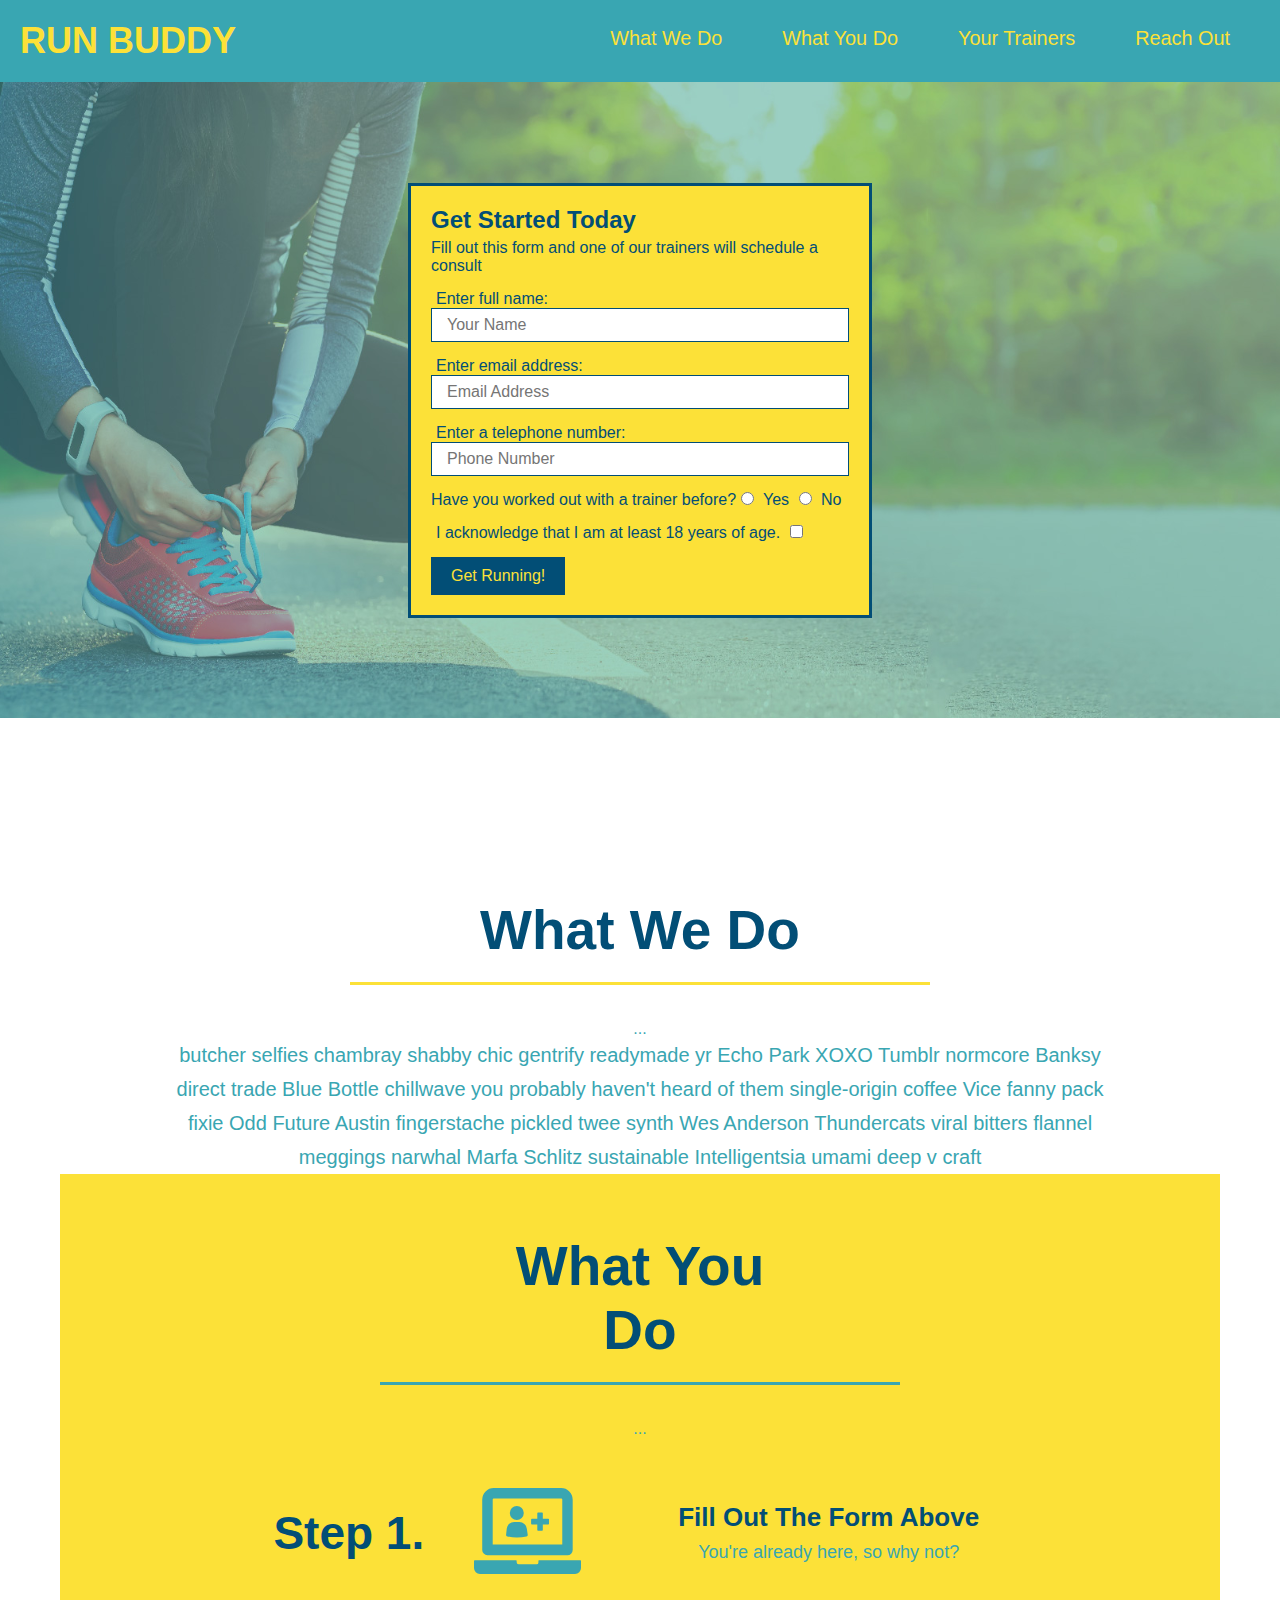
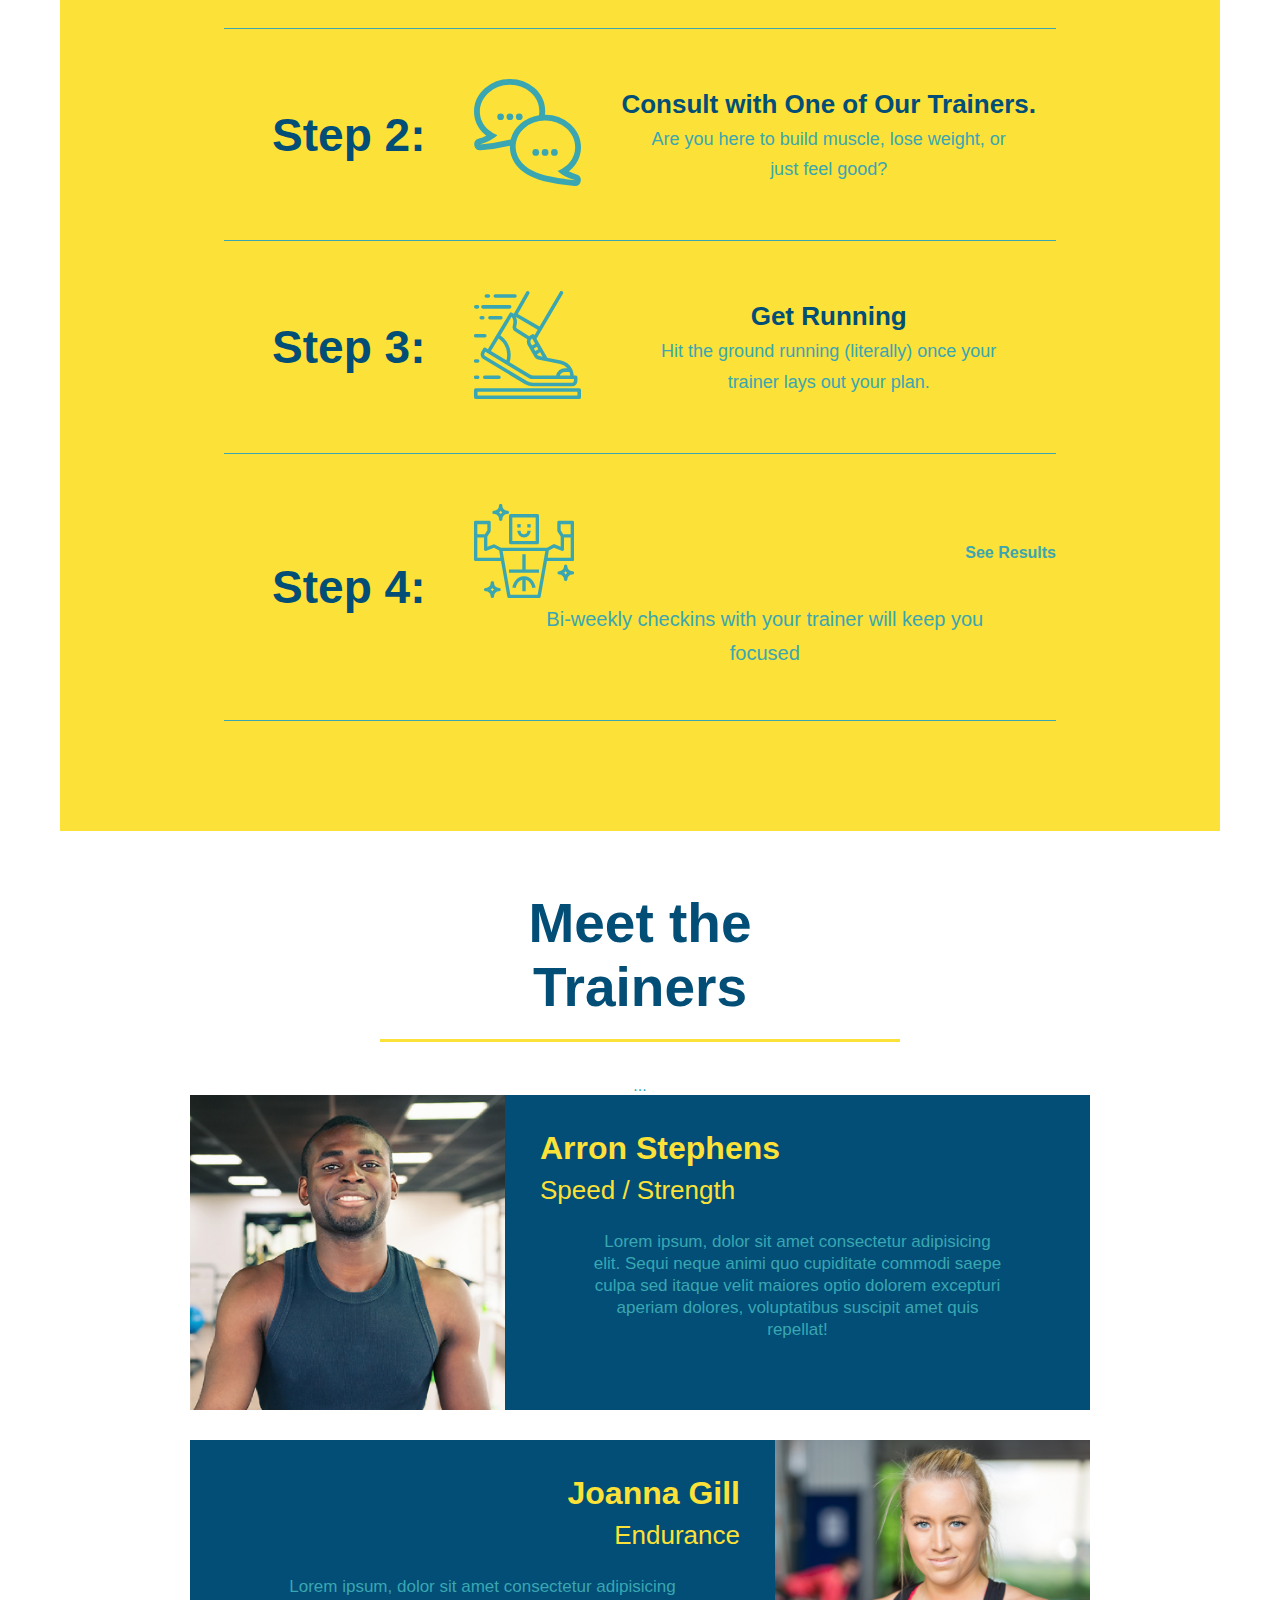
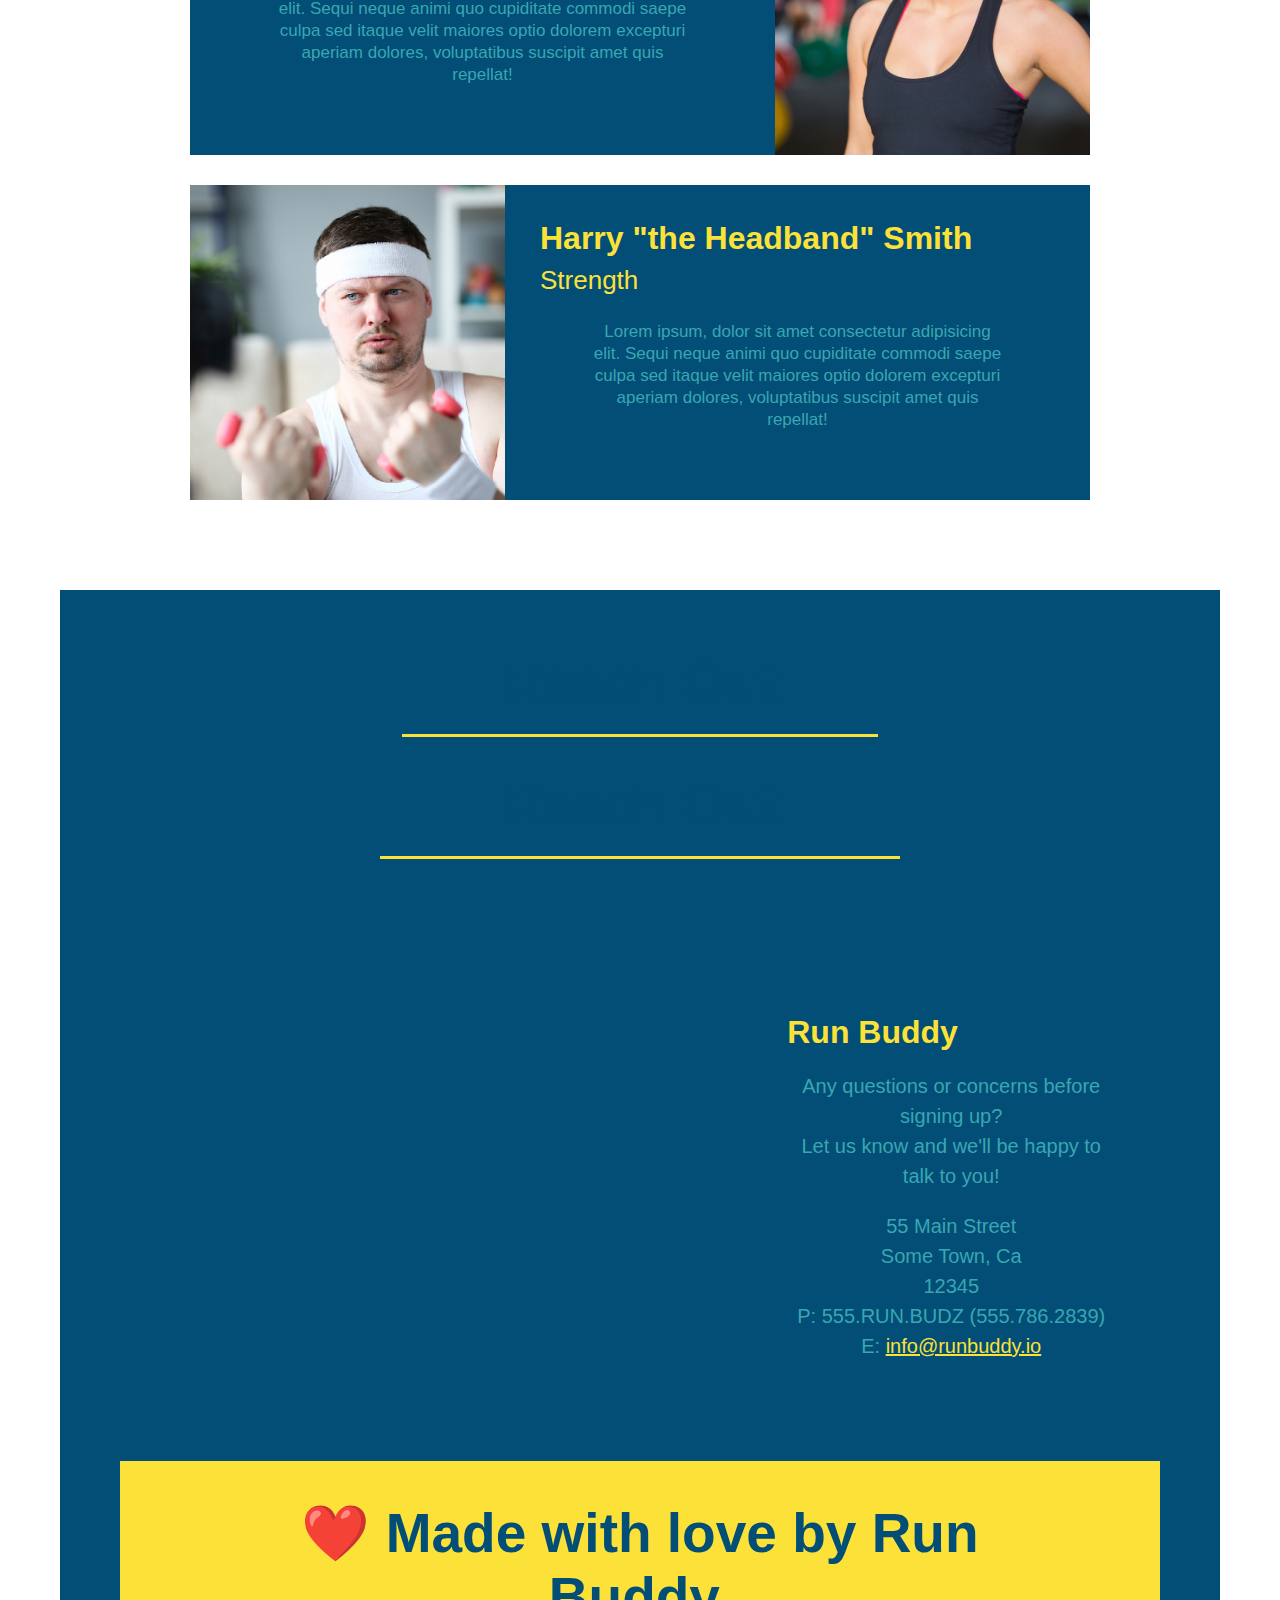
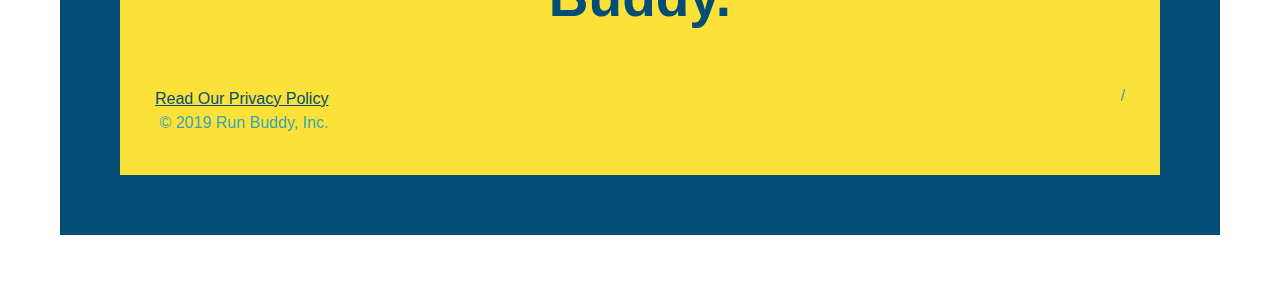
<file: index.html>
<!DOCTYPE html>
<html lang="en">
    <head>
        <meta charset="UTF-8" />
        <title> Run Buddy</title>
        <link rel="stylesheet" href="./assets/css/style.css"/>

        
    </head>
    <body>
        <!-- navigation -->
        <header>
            <h1>RUN BUDDY
            </h1>
            <nav>
                <!-- Unordered list element-->
            <ul>
                <!-- List item element -->
                <li>
                    <!-- Anchor element-->
                    <a href= "#what-we-do"> What We Do</a>    
                </li>
                <li>
                    <a href="#what-you-do"> What You Do</a>
                </li>
                <li>
                    <a href="#your-trainers">Your Trainers</a>
                </li>
                <li>
                    <a href="#reach-out">Reach Out</a>
                </li>
            </ul>
            
            </nav>
        </header>

        
            <section class="hero">
                <div class="hero-form">

                <h3>Get Started Today</h3>
                <p>Fill out this form and one of our trainers will schedule a consult</p>
               <!-- add form element-->
                <form>
                 <label for="name">Enter full name:</label>
                 <input type="text" placeholder="Your Name" name="name" id="name" class="form-input"> 
                 
                 <label for="email">Enter email address:</label>
                 <input type="email" placeholder="Email Address" name="email" id="email" class="form-input">
                 
                 <label for="phone">Enter a telephone number:</label>
                 <input type="tel" placeholder="Phone Number" name="phone" id="phone" class="form-input">
                <p>
                 Have you worked out with a trainer before?
                 <input type="radio" name="trainer-confirm" id="trainer-yes" />
                 <label for="trainer-yes">Yes</label>
                 <input type="radio" name="trainer-confirm" id="trainer-no" />
                 <label for="trainer-no">No</label>
                </p>
                <p>
                 <label for="checkbox" >
                 I acknowledge that I am at least 18 years of age.
                 </label>
                 <input type="checkbox" name="age-confirm" id="checkbox" />
                </p>
                <button type="submit">
                    Get Running!
                </button>
                </form>
            </div>
        </section>
        <!-- end hero-->
        
        <!-- hero/jumbotron -->
        <section>
        </section>

        <!-- "what we do" section-->
        <section id="what-we-do" class="intro">
          <!-- Wrap every h2 with a class of "section-title" in this div! -->
          <div class="flex-row"> 
            <h2 class="section-title primary-border">
              What We Do
            </h2>
          </div> 
            ...
        
            
            <div class="flex-row">
              <p>
                butcher selfies chambray shabby chic gentrify readymade yr Echo Park XOXO Tumblr normcore Banksy direct trade Blue Bottle chillwave you probably haven't heard of them single-origin coffee Vice fanny pack fixie Odd Future Austin fingerstache pickled twee synth Wes Anderson Thundercats viral bitters flannel meggings narwhal Marfa Schlitz sustainable Intelligentsia umami deep v craft
              </p>
            </div>

        <!-- "what you do" section -->
        <section id="what-you-do" class="steps">
           <!-- Wrap every h2 with a class of "section-title" in this div! -->
           <div class="flex-row"> 
            <h2 class="section-title secondary-border">
              What You Do
            </h2> 
          </div>  
            ...
        

            <div class="step">
              <h3>Step 1.</h3>
              <div class="step-info">
                <div class="step-img">
                  <img src="./assets/images/step-1.svg" alt="" />
                </div>
                <div class="step-text">
                  <h4>Fill Out The Form Above</h4>
                  <p>You're already here, so why not?</p>
                </div>
              </div>
            </div>
            
              <div class="step">
               <h3>Step 2:</h3>
               <div class="step-info">
                <div class="step-img">
                  <img src="./assets/images/step-2.svg" alt="" />  
               </div> 
               <div class="step-text">
                 <h4>Consult with One of Our Trainers.</h4>
                <p>Are you here to build muscle, lose weight, or just feel good?</p>
              </div>
            </div>
         </div>
            
              <div class="step">
                <h3>Step 3:</h3>
                <div class="step-info">
                  <div class="step-img">
                <img src="./assets/images/step-3.svg" alt="" />
              </div>
              <div class="step-text">
                <h4>Get Running</h4>
                <p>Hit the ground running (literally) once your trainer lays out your plan.</p>
              </div>
            </div>
          </div>
             
          <div class="step">
            <h3>Step 4:</h3>
            <div class="step-info">
              <div class="step-img">
                <img src="./assets/images/step-4.svg" alt="" />
              </div>
              <div class="step-text">                
              </div>
              <h4>See Results</h4> 
                <p>Bi-weekly checkins with your trainer will keep you focused</p>
              </div>
            </div>
          </div>
        
        </section>

        <!-- "meet the trainers" section-->
        <section id="your-trainers" class="trainers">
            <!-- Wrap every h2 with a class of "section-title" in this div! -->
            <div class="flex-row">
              <h2 class="section-title primary-border">
                Meet the Trainers
              </h2>
            </div>
             ...
            <article class="trainer">
                <img src="./assets/images/trainer-1.jpg" alt="Arron Stephens in his workout clothes, ready to pump iron" />
                <div class="trainer-bio text-left">
                  <h3>Arron Stephens</h3>
                  <h4>Speed / Strength</h4>
                  <p>
                    Lorem ipsum, dolor sit amet consectetur adipisicing elit. Sequi neque animi quo cupiditate commodi saepe culpa sed
                    itaque velit maiores optio dolorem excepturi aperiam dolores, voluptatibus suscipit amet quis repellat!
                  </p>
                </div>
              </article>
              <!-- second trainer bio -->
<article class="trainer">
    <div class="trainer-bio text-right">
      <h3>Joanna Gill</h3>
      <h4>Endurance</h4>
      <p>
        Lorem ipsum, dolor sit amet consectetur adipisicing elit. Sequi neque animi quo cupiditate commodi saepe culpa sed
        itaque velit maiores optio dolorem excepturi aperiam dolores, voluptatibus suscipit amet quis repellat!
      </p>
    </div>
    <img src="./assets/images/trainer-2.jpg" alt="Joanna Gill cooling off after a workout" />
  </article>
  
  <!-- third trainer bio -->
  <article class="trainer">
    <img src="./assets/images/trainer-3.jpg" alt="Harry Smith wearing a headband and lifting comically small pink weights" />
    <div class="trainer-bio text-left">
      <h3>Harry "the Headband" Smith</h3>
      <h4>Strength</h4>
      <p>
        Lorem ipsum, dolor sit amet consectetur adipisicing elit. Sequi neque animi quo cupiditate commodi saepe culpa sed
        itaque velit maiores optio dolorem excepturi aperiam dolores, voluptatibus suscipit amet quis repellat!
      </p>
    </div>
  </article>
        </section>

        <!-- "reach out" section-->
        <section id="reach-out" class="contact">
          <div>
            <h2>Reach Out</h2>
          </div>
          
           
                <!-- Wrap every h2 with a class of "section-title" in this div! -->
                <div class="flex-row">
                  <h2 class="section-title secondary-boarder">
                    Reach Out
                  </h2>
                </div>  
            </div>
            <iframe src="https://www.google.com/maps/embed?pb=!1m18!1m12!1m3!1d6515.060290465719!2d-86.6621781080701!3d36.10427488550718!2m3!1f0!2f0!3f0!3m2!1i1024!2i768!4f13.1!3m3!1m2!1s0x886468c7a2e79eb1%3A0xce946b0d870dae60!2sDHL%20Express%20ServicePoint!5e1!3m2!1sen!2sus!4v1591513875295!5m2!1sen!2sus"
            frameborder="0"
            height="400"
            width="400"
            style="border:0"
            allowfullscreen>
        
</iframe>

<section id="reach-out" class="contact-info">


      <div class="contact-info">
            <h3>Run Buddy</h3>
           
            <p>
              Any questions or concerns before signing up?
              <br />
              Let us know and we'll be happy to talk to you!
            </p>
           
            <address>
              <p>
                55 Main Street <br/>
                Some Town, Ca <br/>
                12345<br />
                P: 555.RUN.BUDZ (555.786.2839)<br/>
                E: <a href="mailto:info@runbuddy.io">info@runbuddy.io</a>
              </address>
            </div>
          </p>
        </section>

        <!-- footer -->
        <footer>
            <h2>❤️ Made with love by Run Buddy.</h2>
            <div>
                <a href="#">Read Our Privacy Policy</a><br />
                &copy; 2019 Run Buddy, Inc.
              </div>/
        </footer>
</file>
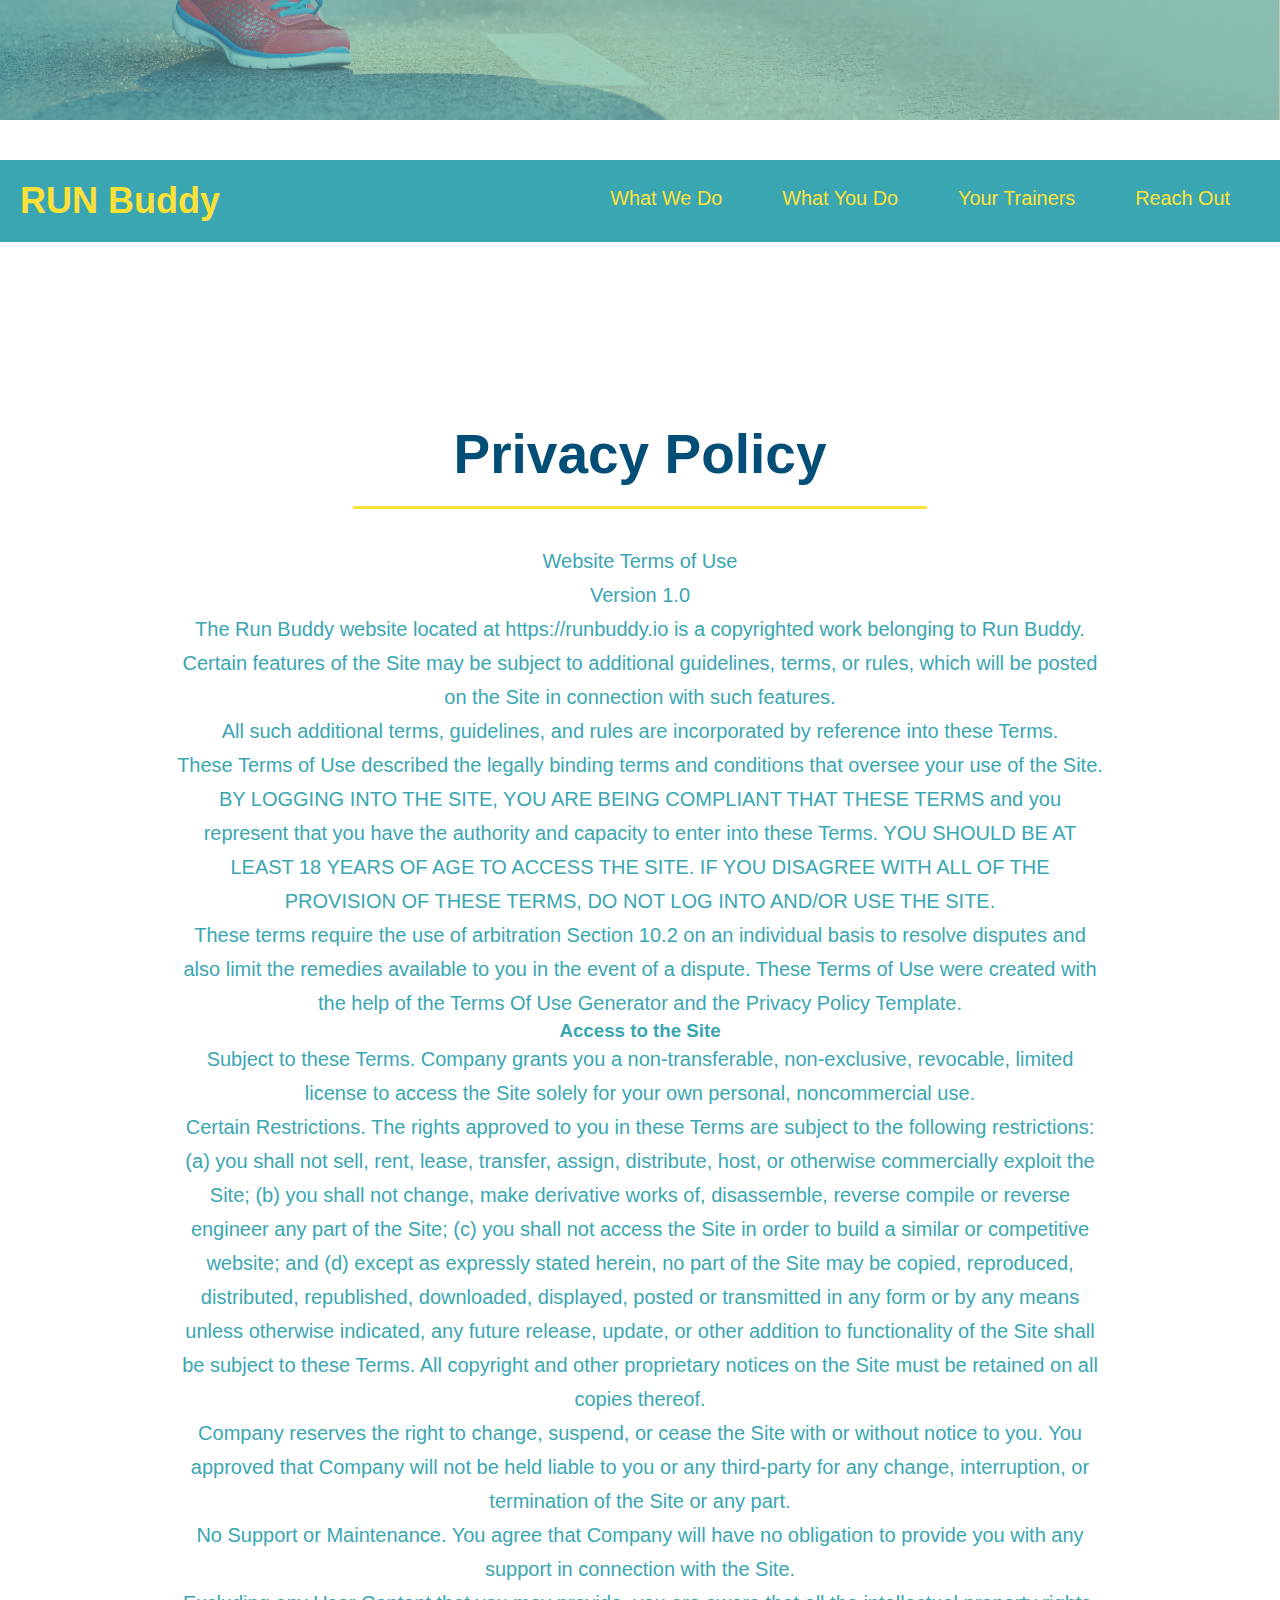
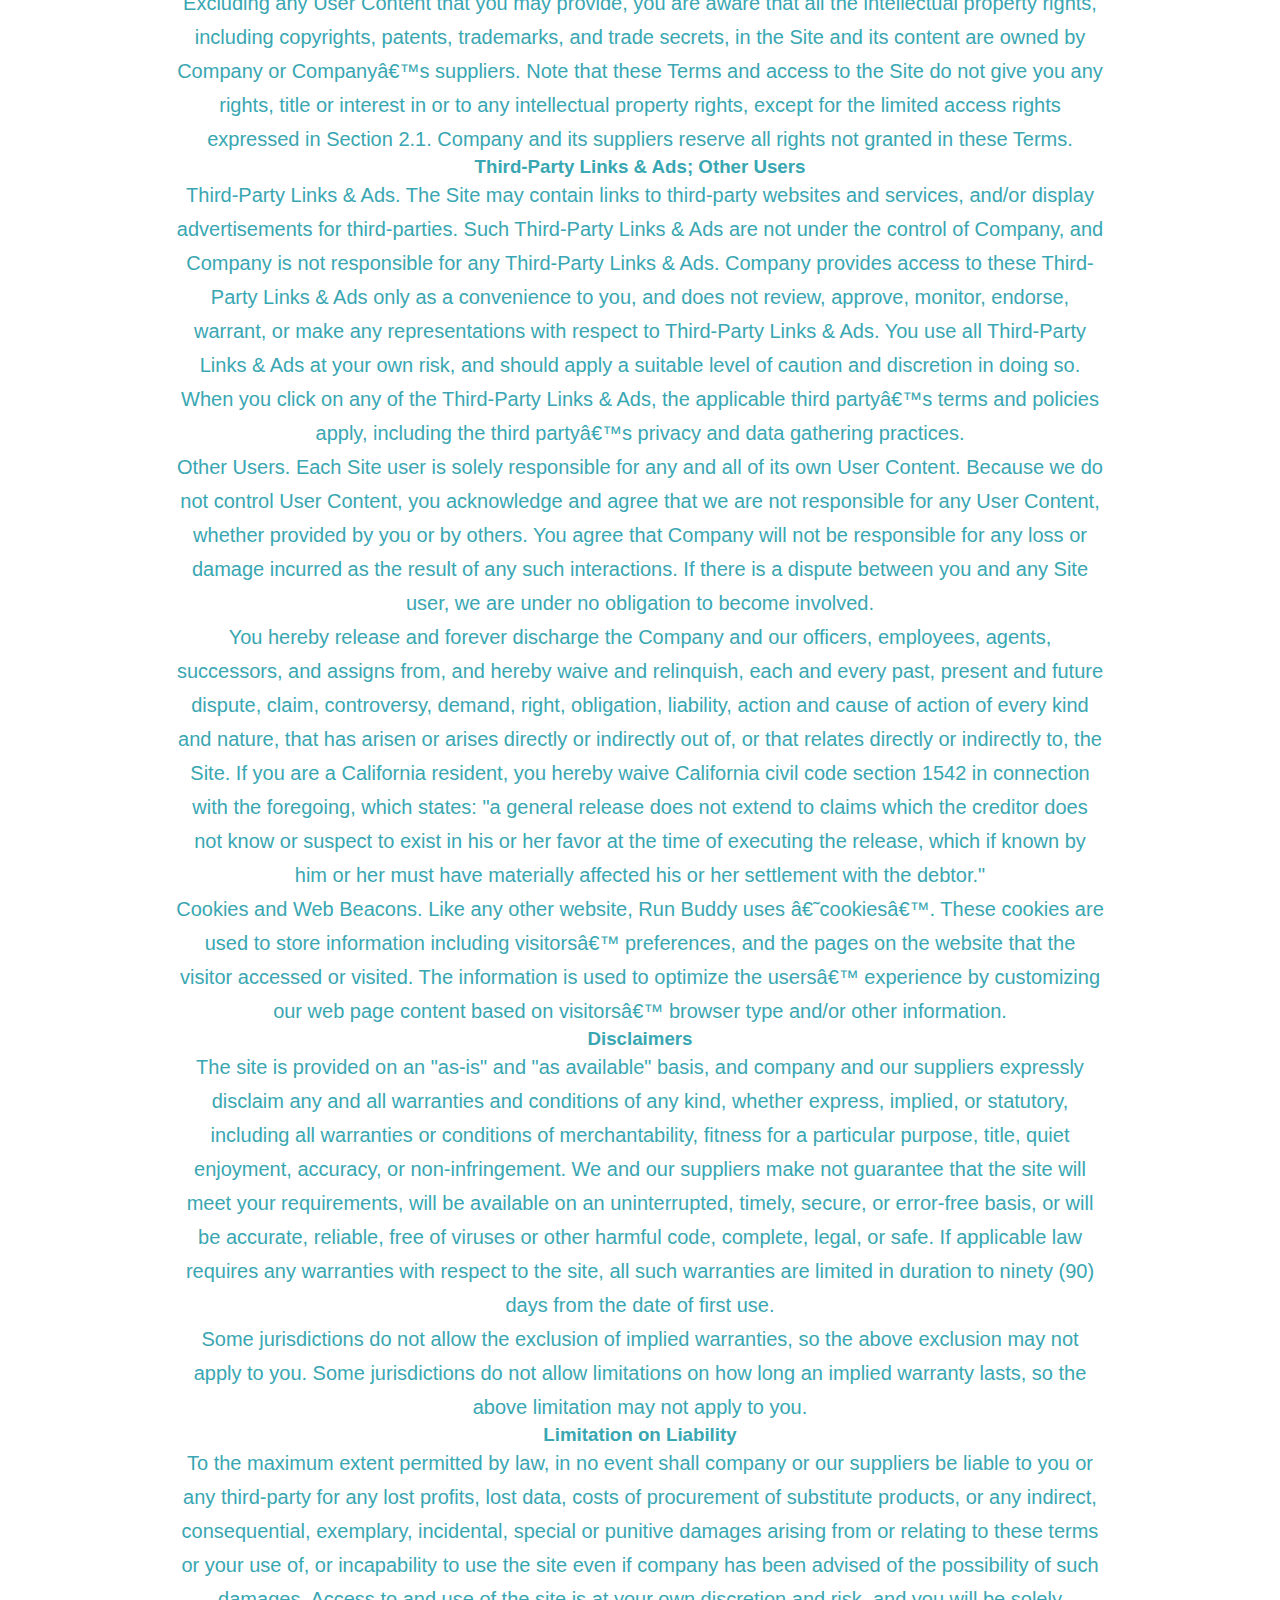
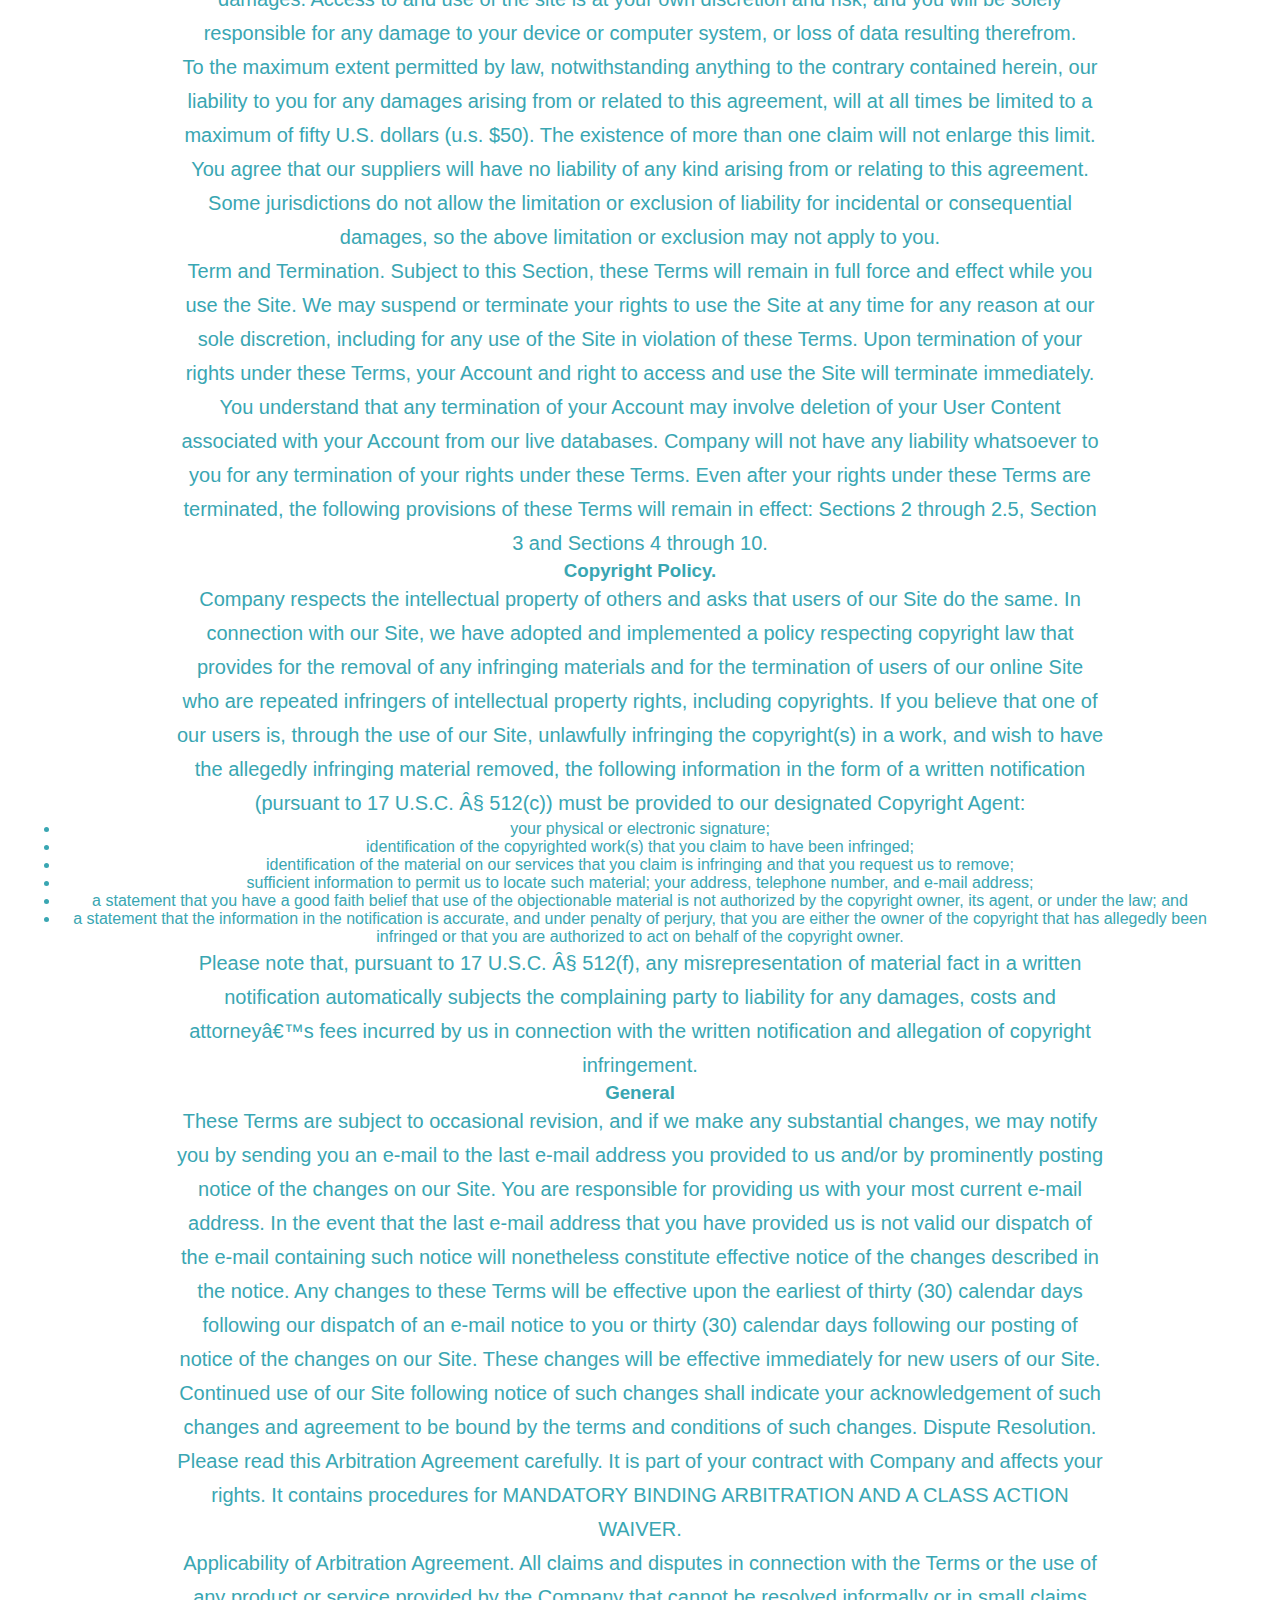
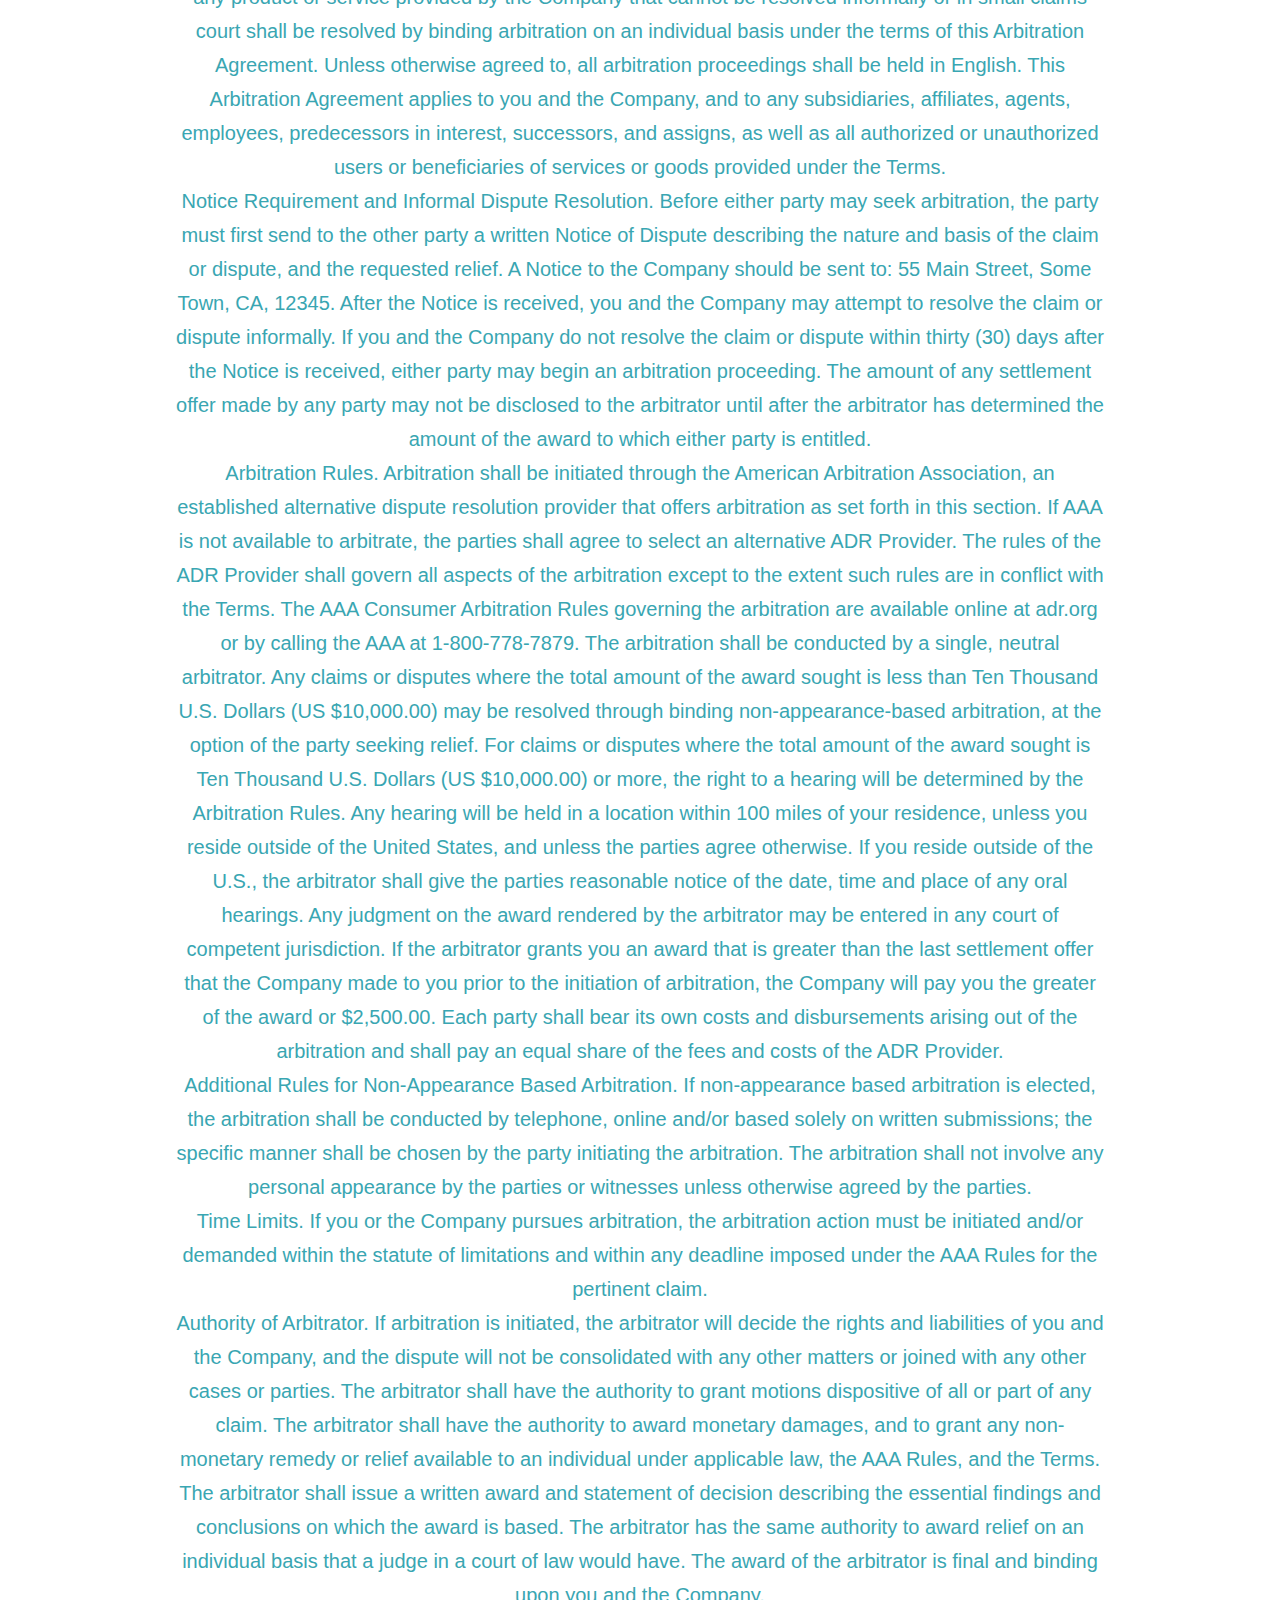
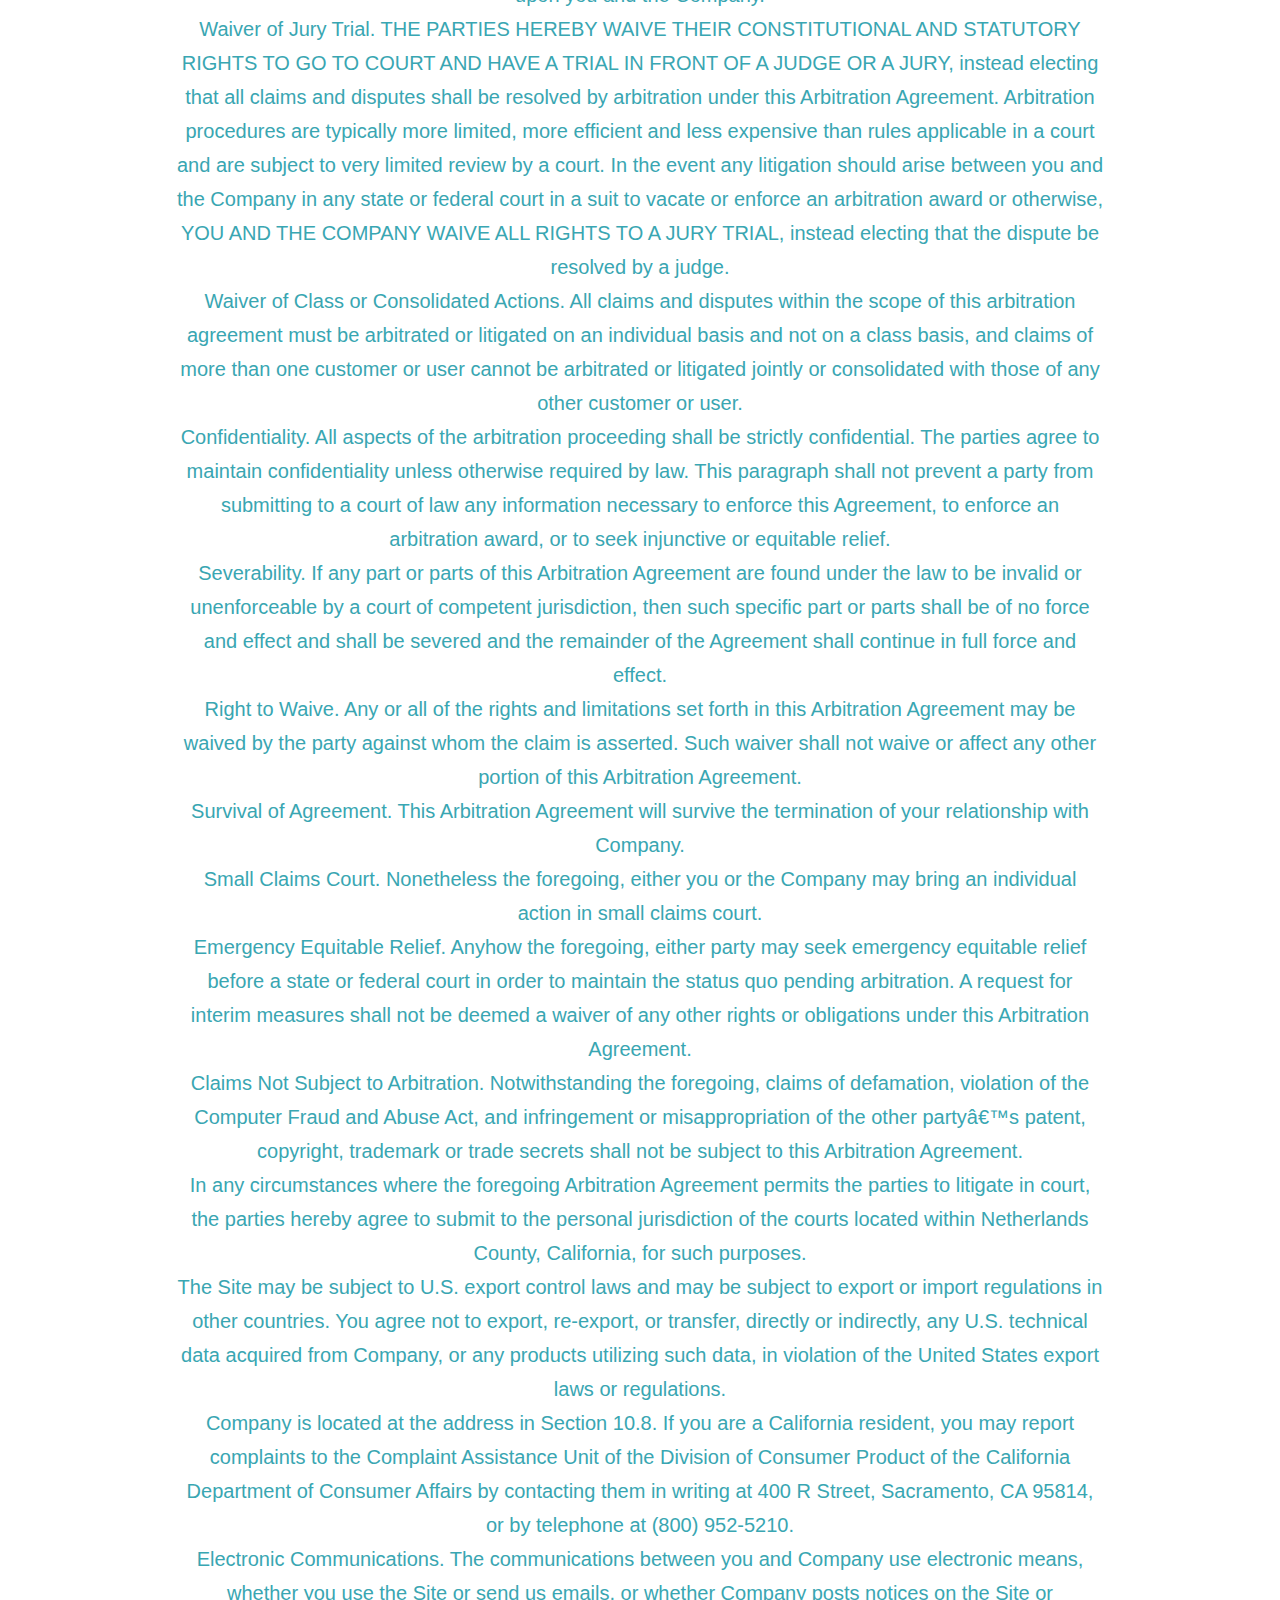
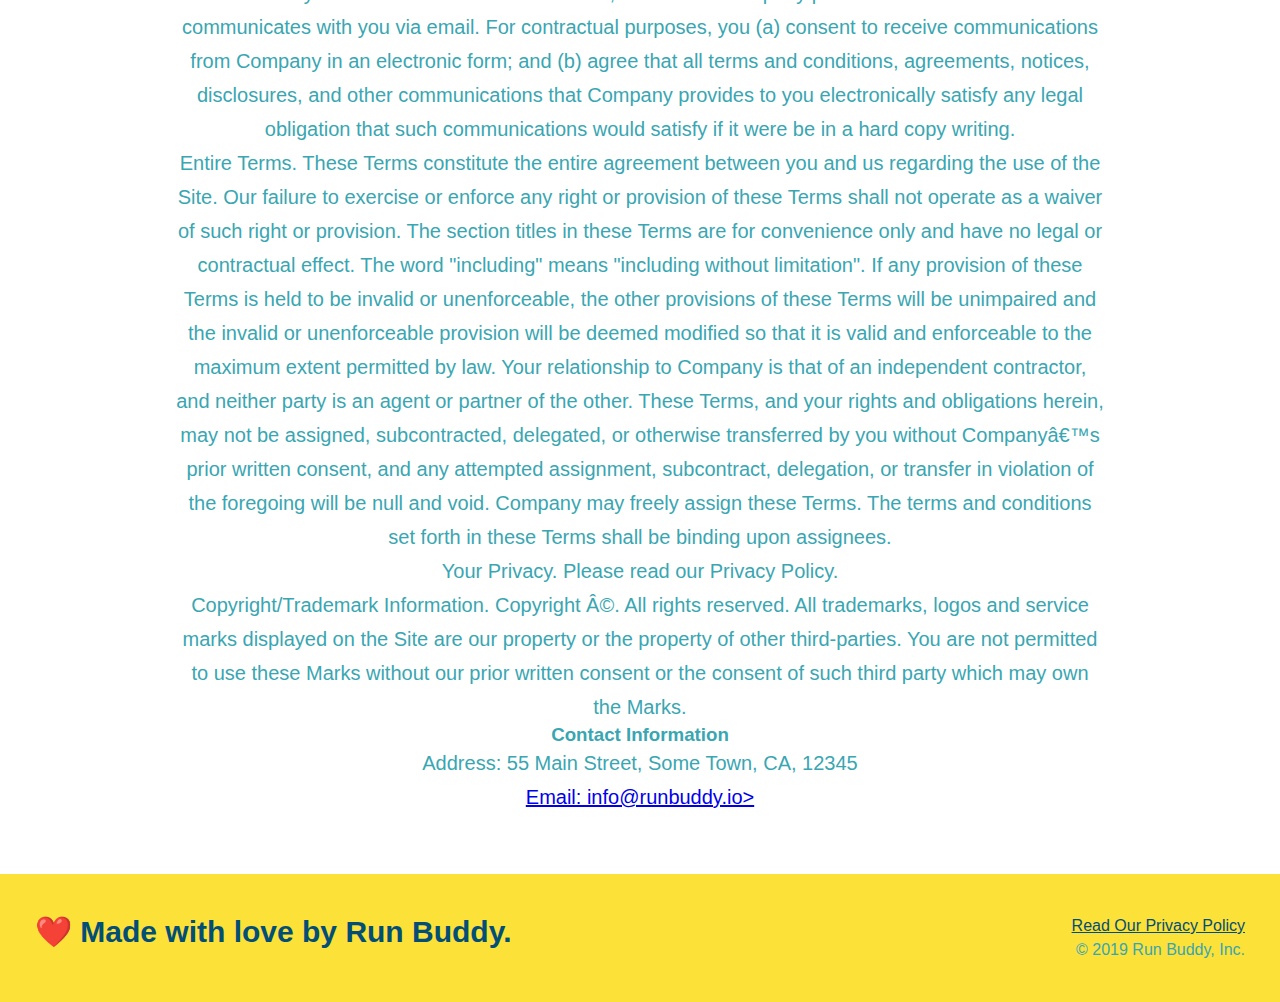
<file: privacy-policy.html>
<!DOCTYPE html>
<html lang="en">
  <head>
    <meta charset="UTF-8" />
    <title> Run Buddy</title>
    <link rel="stylesheet" href="./assets/css/style.css" />
    <link rel="stylesheet" href="./assets/css/secondary-styles.css" />
    
  </head>
  <section class='hero'>
      <h2 class="page-title">
          
      </h2>
</section>

        <body>
              <!-- navigation -->
              <header>
              <h1>RUN Buddy
                </h1>
                <nav>
                    <!-- Unordered list element-->
                <ul>
                    <!-- List item element -->
                    <li>
                        <!-- Anchor element-->
                        <a href= "./index.html#what-we-do"> What We Do</a>    
                    </li>
                    <li>
                        <a href="./index.html#what-you-do"> What You Do</a>
                    </li>
                    <li>
                        <a href="./index.html#your-trainers">Your Trainers</a>
                    </li>
                    <li>
                        <a href="./index.html#reach-out">Reach Out</a>
                    </li>
                </ul>
              </nav>
              </header>
            
        <!-- hero/jumbotron -->
        <section>
        </section>
            
</body>
          
  </html>

  <article class="secondary-content">
    <section id="what-we-do" class="intro">
    <h2>Privacy Policy</h2>
    <p>
        Website Terms of Use
      </p>

      <p>
        Version 1.0
      </p>

      <p>
        The Run Buddy website located at https://runbuddy.io is a copyrighted work belonging to Run Buddy. Certain
        features of the Site may be subject to additional guidelines, terms, or rules, which will be posted on the Site
        in connection with such features.
      </p>

      <p>
        All such additional terms, guidelines, and rules are incorporated by reference into these Terms.
      </p>

      <p>
        These Terms of Use described the legally binding terms and conditions that oversee your use of the Site. BY
        LOGGING INTO THE SITE, YOU ARE BEING COMPLIANT THAT THESE TERMS and you represent that you have the authority
        and capacity to enter into these Terms. YOU SHOULD BE AT LEAST 18 YEARS OF AGE TO ACCESS THE SITE. IF YOU
        DISAGREE WITH ALL OF THE PROVISION OF THESE TERMS, DO NOT LOG INTO AND/OR USE THE SITE.
      </p>

      <p>
        These terms require the use of arbitration Section 10.2 on an individual basis to resolve disputes and also
        limit the remedies available to you in the event of a dispute. These Terms of Use were created with the help of
        the Terms Of Use Generator and the Privacy Policy Template.
      </p>

      <h3>
        Access to the Site
      </h3>

      <p>
        Subject to these Terms. Company grants you a non-transferable, non-exclusive, revocable, limited license to
        access the Site solely for your own personal, noncommercial use.
      </p>

      <p>
        Certain Restrictions. The rights approved to you in these Terms are subject to the following restrictions: (a)
        you shall not sell, rent, lease, transfer, assign, distribute, host, or otherwise commercially exploit the Site;
        (b) you shall not change, make derivative works of, disassemble, reverse compile or reverse engineer any part of
        the Site; (c) you shall not access the Site in order to build a similar or competitive website; and (d) except
        as expressly stated herein, no part of the Site may be copied, reproduced, distributed, republished, downloaded,
        displayed, posted or transmitted in any form or by any means unless otherwise indicated, any future release,
        update, or other addition to functionality of the Site shall be subject to these Terms. All copyright and other
        proprietary notices on the Site must be retained on all copies thereof.
      </p>

      <p>
        Company reserves the right to change, suspend, or cease the Site with or without notice to you. You approved
        that Company will not be held liable to you or any third-party for any change, interruption, or termination of
        the Site or any part.
      </p>

      <p>
        No Support or Maintenance. You agree that Company will have no obligation to provide you with any support in
        connection with the Site.
      </p>

      <p>
        Excluding any User Content that you may provide, you are aware that all the intellectual property rights,
        including copyrights, patents, trademarks, and trade secrets, in the Site and its content are owned by Company
        or Companyâ€™s suppliers. Note that these Terms and access to the Site do not give you any rights, title or
        interest in or to any intellectual property rights, except for the limited access rights expressed in Section
        2.1. Company and its suppliers reserve all rights not granted in these Terms.
      </p>

      <h3>
        Third-Party Links & Ads; Other Users
      </h3>

      <p>
        Third-Party Links & Ads. The Site may contain links to third-party websites and services, and/or display
        advertisements for third-parties. Such Third-Party Links & Ads are not under the control of Company, and Company
        is not responsible for any Third-Party Links & Ads. Company provides access to these Third-Party Links & Ads
        only as a convenience to you, and does not review, approve, monitor, endorse, warrant, or make any
        representations with respect to Third-Party Links & Ads. You use all Third-Party Links & Ads at your own risk,
        and should apply a suitable level of caution and discretion in doing so. When you click on any of the
        Third-Party Links & Ads, the applicable third partyâ€™s terms and policies apply, including the third partyâ€™s
        privacy and data gathering practices.
      </p>

      <p>
        Other Users. Each Site user is solely responsible for any and all of its own User Content. Because we do not
        control User Content, you acknowledge and agree that we are not responsible for any User Content, whether
        provided by you or by others. You agree that Company will not be responsible for any loss or damage incurred as
        the result of any such interactions. If there is a dispute between you and any Site user, we are under no
        obligation to become involved.
      </p>

      <p>
        You hereby release and forever discharge the Company and our officers, employees, agents, successors, and
        assigns from, and hereby waive and relinquish, each and every past, present and future dispute, claim,
        controversy, demand, right, obligation, liability, action and cause of action of every kind and nature, that has
        arisen or arises directly or indirectly out of, or that relates directly or indirectly to, the Site. If you are
        a California resident, you hereby waive California civil code section 1542 in connection with the foregoing,
        which states: "a general release does not extend to claims which the creditor does not know or suspect to exist
        in his or her favor at the time of executing the release, which if known by him or her must have materially
        affected his or her settlement with the debtor."
      </p>

      <p>
        Cookies and Web Beacons. Like any other website, Run Buddy uses â€˜cookiesâ€™. These cookies are used to store
        information including visitorsâ€™ preferences, and the pages on the website that the visitor accessed or visited.
        The information is used to optimize the usersâ€™ experience by customizing our web page content based on visitorsâ€™
        browser type and/or other information.
      </p>

      <h3>
        Disclaimers
      </h3>

      <p>
        The site is provided on an "as-is" and "as available" basis, and company and our suppliers expressly disclaim
        any and all warranties and conditions of any kind, whether express, implied, or statutory, including all
        warranties or conditions of merchantability, fitness for a particular purpose, title, quiet enjoyment, accuracy,
        or non-infringement. We and our suppliers make not guarantee that the site will meet your requirements, will be
        available on an uninterrupted, timely, secure, or error-free basis, or will be accurate, reliable, free of
        viruses or other harmful code, complete, legal, or safe. If applicable law requires any warranties with respect
        to the site, all such warranties are limited in duration to ninety (90) days from the date of first use.
      </p>

      <p>
        Some jurisdictions do not allow the exclusion of implied warranties, so the above exclusion may not apply to
        you. Some jurisdictions do not allow limitations on how long an implied warranty lasts, so the above limitation
        may not apply to you.
      </p>

      <h3>
        Limitation on Liability
      </h3>

      <p>
        To the maximum extent permitted by law, in no event shall company or our suppliers be liable to you or any
        third-party for any lost profits, lost data, costs of procurement of substitute products, or any indirect,
        consequential, exemplary, incidental, special or punitive damages arising from or relating to these terms or
        your use of, or incapability to use the site even if company has been advised of the possibility of such
        damages. Access to and use of the site is at your own discretion and risk, and you will be solely responsible
        for any damage to your device or computer system, or loss of data resulting therefrom.
      </p>

      <p>
        To the maximum extent permitted by law, notwithstanding anything to the contrary contained herein, our liability
        to you for any damages arising from or related to this agreement, will at all times be limited to a maximum of
        fifty U.S. dollars (u.s. $50). The existence of more than one claim will not enlarge this limit. You agree that
        our suppliers will have no liability of any kind arising from or relating to this agreement.
      </p>

      <p>
        Some jurisdictions do not allow the limitation or exclusion of liability for incidental or consequential
        damages, so the above limitation or exclusion may not apply to you.
      </p>

      <p>
        Term and Termination. Subject to this Section, these Terms will remain in full force and effect while you use
        the Site. We may suspend or terminate your rights to use the Site at any time for any reason at our sole
        discretion, including for any use of the Site in violation of these Terms. Upon termination of your rights under
        these Terms, your Account and right to access and use the Site will terminate immediately. You understand that
        any termination of your Account may involve deletion of your User Content associated with your Account from our
        live databases. Company will not have any liability whatsoever to you for any termination of your rights under
        these Terms. Even after your rights under these Terms are terminated, the following provisions of these Terms
        will remain in effect: Sections 2 through 2.5, Section 3 and Sections 4 through 10.
      </p>

      <h3>
        Copyright Policy.
      </h3>

      <p>
        Company respects the intellectual property of others and asks that users of our Site do the same. In connection
        with our Site, we have adopted and implemented a policy respecting copyright law that provides for the removal
        of any infringing materials and for the termination of users of our online Site who are repeated infringers of
        intellectual property rights, including copyrights. If you believe that one of our users is, through the use of
        our Site, unlawfully infringing the copyright(s) in a work, and wish to have the allegedly infringing material
        removed, the following information in the form of a written notification (pursuant to 17 U.S.C. Â§ 512(c)) must
        be provided to our designated Copyright Agent:
      </p>

      <ul>
        <li>
          your physical or electronic signature;
        </li>
        <li>
          identification of the copyrighted work(s) that you claim to have been infringed;
        </li>
        <li>
          identification of the material on our services that you claim is infringing and that you request us to remove;
        </li>
        <li>
          sufficient information to permit us to locate such material; your address, telephone number, and e-mail
          address;
        </li>
        <li>
          a statement that you have a good faith belief that use of the objectionable material is not authorized by the
          copyright owner, its agent, or under the law; and
        </li>
        <li>
          a statement that the information in the notification is accurate, and under penalty of perjury, that you are
          either the owner of the copyright that has allegedly been infringed or that you are authorized to act on
          behalf of the copyright owner.
        </li>
      </ul>

      <p>
        Please note that, pursuant to 17 U.S.C. Â§ 512(f), any misrepresentation of material fact in a written
        notification automatically subjects the complaining party to liability for any damages, costs and attorneyâ€™s
        fees incurred by us in connection with the written notification and allegation of copyright infringement.
      </p>

      <h3>
        General
      </h3>

      <p>
        These Terms are subject to occasional revision, and if we make any substantial changes, we may notify you by
        sending you an e-mail to the last e-mail address you provided to us and/or by prominently posting notice of the
        changes on our Site. You are responsible for providing us with your most current e-mail address. In the event
        that the last e-mail address that you have provided us is not valid our dispatch of the e-mail containing such
        notice will nonetheless constitute effective notice of the changes described in the notice. Any changes to these
        Terms will be effective upon the earliest of thirty (30) calendar days following our dispatch of an e-mail
        notice to you or thirty (30) calendar days following our posting of notice of the changes on our Site. These
        changes will be effective immediately for new users of our Site. Continued use of our Site following notice of
        such changes shall indicate your acknowledgement of such changes and agreement to be bound by the terms and
        conditions of such changes. Dispute Resolution. Please read this Arbitration Agreement carefully. It is part of
        your contract with Company and affects your rights. It contains procedures for MANDATORY BINDING ARBITRATION AND
        A CLASS ACTION WAIVER.
      </p>

      <p>
        Applicability of Arbitration Agreement. All claims and disputes in connection with the Terms or the use of any
        product or service provided by the Company that cannot be resolved informally or in small claims court shall be
        resolved by binding arbitration on an individual basis under the terms of this Arbitration Agreement. Unless
        otherwise agreed to, all arbitration proceedings shall be held in English. This Arbitration Agreement applies to
        you and the Company, and to any subsidiaries, affiliates, agents, employees, predecessors in interest,
        successors, and assigns, as well as all authorized or unauthorized users or beneficiaries of services or goods
        provided under the Terms.
      </p>

      <p>
        Notice Requirement and Informal Dispute Resolution. Before either party may seek arbitration, the party must
        first send to the other party a written Notice of Dispute describing the nature and basis of the claim or
        dispute, and the requested relief. A Notice to the Company should be sent to: 55 Main Street, Some Town, CA,
        12345. After the Notice is received, you and the Company may attempt to resolve the claim or dispute informally.
        If you and the Company do not resolve the claim or dispute within thirty (30) days after the Notice is received,
        either party may begin an arbitration proceeding. The amount of any settlement offer made by any party may not
        be disclosed to the arbitrator until after the arbitrator has determined the amount of the award to which either
        party is entitled.
      </p>

      <p>
        Arbitration Rules. Arbitration shall be initiated through the American Arbitration Association, an established
        alternative dispute resolution provider that offers arbitration as set forth in this section. If AAA is not
        available to arbitrate, the parties shall agree to select an alternative ADR Provider. The rules of the ADR
        Provider shall govern all aspects of the arbitration except to the extent such rules are in conflict with the
        Terms. The AAA Consumer Arbitration Rules governing the arbitration are available online at adr.org or by
        calling the AAA at 1-800-778-7879. The arbitration shall be conducted by a single, neutral arbitrator. Any
        claims or disputes where the total amount of the award sought is less than Ten Thousand U.S. Dollars (US
        $10,000.00) may be resolved through binding non-appearance-based arbitration, at the option of the party seeking
        relief. For claims or disputes where the total amount of the award sought is Ten Thousand U.S. Dollars (US
        $10,000.00) or more, the right to a hearing will be determined by the Arbitration Rules. Any hearing will be
        held in a location within 100 miles of your residence, unless you reside outside of the United States, and
        unless the parties agree otherwise. If you reside outside of the U.S., the arbitrator shall give the parties
        reasonable notice of the date, time and place of any oral hearings. Any judgment on the award rendered by the
        arbitrator may be entered in any court of competent jurisdiction. If the arbitrator grants you an award that is
        greater than the last settlement offer that the Company made to you prior to the initiation of arbitration, the
        Company will pay you the greater of the award or $2,500.00. Each party shall bear its own costs and
        disbursements arising out of the arbitration and shall pay an equal share of the fees and costs of the ADR
        Provider.
      </p>

      <p>
        Additional Rules for Non-Appearance Based Arbitration. If non-appearance based arbitration is elected, the
        arbitration shall be conducted by telephone, online and/or based solely on written submissions; the specific
        manner shall be chosen by the party initiating the arbitration. The arbitration shall not involve any personal
        appearance by the parties or witnesses unless otherwise agreed by the parties.
      </p>

      <p>
        Time Limits. If you or the Company pursues arbitration, the arbitration action must be initiated and/or demanded
        within the statute of limitations and within any deadline imposed under the AAA Rules for the pertinent claim.
      </p>

      <p>
        Authority of Arbitrator. If arbitration is initiated, the arbitrator will decide the rights and liabilities of
        you and the Company, and the dispute will not be consolidated with any other matters or joined with any other
        cases or parties. The arbitrator shall have the authority to grant motions dispositive of all or part of any
        claim. The arbitrator shall have the authority to award monetary damages, and to grant any non-monetary remedy
        or relief available to an individual under applicable law, the AAA Rules, and the Terms. The arbitrator shall
        issue a written award and statement of decision describing the essential findings and conclusions on which the
        award is based. The arbitrator has the same authority to award relief on an individual basis that a judge in a
        court of law would have. The award of the arbitrator is final and binding upon you and the Company.
      </p>

      <p>
        Waiver of Jury Trial. THE PARTIES HEREBY WAIVE THEIR CONSTITUTIONAL AND STATUTORY RIGHTS TO GO TO COURT AND HAVE
        A TRIAL IN FRONT OF A JUDGE OR A JURY, instead electing that all claims and disputes shall be resolved by
        arbitration under this Arbitration Agreement. Arbitration procedures are typically more limited, more efficient
        and less expensive than rules applicable in a court and are subject to very limited review by a court. In the
        event any litigation should arise between you and the Company in any state or federal court in a suit to vacate
        or enforce an arbitration award or otherwise, YOU AND THE COMPANY WAIVE ALL RIGHTS TO A JURY TRIAL, instead
        electing that the dispute be resolved by a judge.
      </p>

      <p>
        Waiver of Class or Consolidated Actions. All claims and disputes within the scope of this arbitration agreement
        must be arbitrated or litigated on an individual basis and not on a class basis, and claims of more than one
        customer or user cannot be arbitrated or litigated jointly or consolidated with those of any other customer or
        user.
      </p>

      <p>
        Confidentiality. All aspects of the arbitration proceeding shall be strictly confidential. The parties agree to
        maintain confidentiality unless otherwise required by law. This paragraph shall not prevent a party from
        submitting to a court of law any information necessary to enforce this Agreement, to enforce an arbitration
        award, or to seek injunctive or equitable relief.
      </p>

      <p>
        Severability. If any part or parts of this Arbitration Agreement are found under the law to be invalid or
        unenforceable by a court of competent jurisdiction, then such specific part or parts shall be of no force and
        effect and shall be severed and the remainder of the Agreement shall continue in full force and effect.
      </p>

      <p>
        Right to Waive. Any or all of the rights and limitations set forth in this Arbitration Agreement may be waived
        by the party against whom the claim is asserted. Such waiver shall not waive or affect any other portion of this
        Arbitration Agreement.
      </p>

      <p>
        Survival of Agreement. This Arbitration Agreement will survive the termination of your relationship with
        Company.
      </p>

      <p>
        Small Claims Court. Nonetheless the foregoing, either you or the Company may bring an individual action in small
        claims court.
      </p>

      <p>
        Emergency Equitable Relief. Anyhow the foregoing, either party may seek emergency equitable relief before a
        state or federal court in order to maintain the status quo pending arbitration. A request for interim measures
        shall not be deemed a waiver of any other rights or obligations under this Arbitration Agreement.
      </p>

      <p>
        Claims Not Subject to Arbitration. Notwithstanding the foregoing, claims of defamation, violation of the
        Computer Fraud and Abuse Act, and infringement or misappropriation of the other partyâ€™s patent, copyright,
        trademark or trade secrets shall not be subject to this Arbitration Agreement.
      </p>

      <p>
        In any circumstances where the foregoing Arbitration Agreement permits the parties to litigate in court, the
        parties hereby agree to submit to the personal jurisdiction of the courts located within Netherlands County,
        California, for such purposes.
      </p>

      <p>
        The Site may be subject to U.S. export control laws and may be subject to export or import regulations in other
        countries. You agree not to export, re-export, or transfer, directly or indirectly, any U.S. technical data
        acquired from Company, or any products utilizing such data, in violation of the United States export laws or
        regulations.
      </p>

      <p>
        Company is located at the address in Section 10.8. If you are a California resident, you may report complaints
        to the Complaint Assistance Unit of the Division of Consumer Product of the California Department of Consumer
        Affairs by contacting them in writing at 400 R Street, Sacramento, CA 95814, or by telephone at (800) 952-5210.
      </p>

      <p>
        Electronic Communications. The communications between you and Company use electronic means, whether you use the
        Site or send us emails, or whether Company posts notices on the Site or communicates with you via email. For
        contractual purposes, you (a) consent to receive communications from Company in an electronic form; and (b)
        agree that all terms and conditions, agreements, notices, disclosures, and other communications that Company
        provides to you electronically satisfy any legal obligation that such communications would satisfy if it were be
        in a hard copy writing.
      </p>

      <p>
        Entire Terms. These Terms constitute the entire agreement between you and us regarding the use of the Site. Our
        failure to exercise or enforce any right or provision of these Terms shall not operate as a waiver of such right
        or provision. The section titles in these Terms are for convenience only and have no legal or contractual
        effect. The word "including" means "including without limitation". If any provision of these Terms is held to be
        invalid or unenforceable, the other provisions of these Terms will be unimpaired and the invalid or
        unenforceable provision will be deemed modified so that it is valid and enforceable to the maximum extent
        permitted by law. Your relationship to Company is that of an independent contractor, and neither party is an
        agent or partner of the other. These Terms, and your rights and obligations herein, may not be assigned,
        subcontracted, delegated, or otherwise transferred by you without Companyâ€™s prior written consent, and any
        attempted assignment, subcontract, delegation, or transfer in violation of the foregoing will be null and void.
        Company may freely assign these Terms. The terms and conditions set forth in these Terms shall be binding upon
        assignees.
      </p>

      <p>
        Your Privacy. Please read our Privacy Policy.
      </p>

      <p>
        Copyright/Trademark Information. Copyright Â©. All rights reserved. All trademarks, logos and service marks
        displayed on the Site are our property or the property of other third-parties. You are not permitted to use
        these Marks without our prior written consent or the consent of such third party which may own the Marks.
      </p>

      <h3>
        Contact Information
      </h3>

      <p>
        Address: 55 Main Street, Some Town, CA, 12345
      </p>

      <p>
      <a href="#">Email: info@runbuddy.io>

      </a>
      </p>

</article>

        <!-- footer -->
<footer>
    <h2>❤️ Made with love by Run Buddy.</h2>
    <div>
    <a href="#">Read Our Privacy Policy</a><br />
    &copy; 2019 Run Buddy, Inc.
     </div>
</footer>
</file>
<file: assets/css/style.css>
* {
    margin: 0;
    padding: 0;
    box-sizing: border-box;
  }

  body {
    /* more on this crazy alphanumerical value in a minute! */
    color: #39a6b2;
    font-family: Helvetica, Arial, sans-serif;
  }
  
  
  /* apply styles to <header> */
header {
    padding: 20px ;
    background-color: #39a6b2;
    display: flex;
    justify-content: space-between;
    flex-wrap: wrap;
  }


  header h1 {
    font-weight: bold;
    margin: 0;
    font-size: 36px;
    color: #fce138;
  }

  header a {
    text-decoration: none;
    color: #fce138;
  }

  header nav {
    margin: 7px 0;
  }

  header nav ul {
    display: flex;
    flex-wrap: wrap;
    justify-content: space-between;
    align-items: center;
    list-style: none;
  }

  header nav ul li a {
    margin: 0 30px;
    font-weight: lighter;
    font-size: 1.55vw;
  }

  footer {
    background: #fce138;
    width: 100%;
    padding: 40px 35px;
    display: flex;
    justify-content: space-between;
    flex-wrap: wrap;
  }

  footer h2 {
    color: #024e76;
    font-size: 30px;
    margin: 0;
  }

  footer div {
    line-height: 1.5;
    text-align: right;
  }

  footer a {
    color: #024e76;
  }

  section {
    padding: 60px;
    
  }
  /* Hero Style Start */
.hero {
    background-image: url("../images/hero-bg.jpg");
    background-size: cover;
    background-position: Center;
    display: flex;
    justify-content: center;
    flex-wrap: wrap;
  }
  /* Hero Style End */
.hero-cta {
  width: 35%;
  text-align: right;
  margin: 3.5%;
  color: #fff;
  font-size: 18px;
  line-height: 1.3;
}

.hero-cta h2 {
  font-style: italic;
  font-size: 55px;
  color: #fce138;
}


  .hero-form {
    border: 3px solid #024e76;
    background-color: #fce138;
    padding: 20px;
    color: #024e76;
    width: 40%;
    margin: 3.5%;
  }


  .hero-form h3 {
    font-size: 24px;
    margin: 0;
  }
  
  .hero-form p {
    margin: 5px 0 15px 0;
  }
  
  .form-input {
    border: 1px solid #024e76;
    display: block;
    padding: 7px 15px;
    font-size: 16px;
    color: #024e76;
    width: 100%;
    margin-bottom: 15px;
  }

  .hero-form label {
    margin: 0 5px;
  }

  .hero-form button {
    color: #fce138;
    background-color: #024e76;
    border: none;
    padding: 10px 20px;
    font-size: 16px;
  }
  /* HERO STYLES END */


  .intro {
    text-align: center;
  }

  .intro h2 {
    font-size: 55px;
    color: #024e76;
    margin-bottom: 35px;
    padding: 0 100px 20px 100px;
    border-bottom: 3px solid;
    border-color: #fce138;
    display: inline-block;
  }


  .intro p {
    line-height: 1.7;
    color: #39a6b2;
    width: 80%;
    font-size: 20px;
    margin: 0 auto;
    text-align: center;
  }

 

  .steps { 
    background: #fce138;
  }

  .steps h2 {
    font-size: 55px;
    color: #024e76;
    margin-bottom: 35px;
    padding: 0 100px 20px 100px;
    border-bottom: 3px solid;
    border-color: #39a6b2;
  }

  .section-title {
    font-size: 55px;
    color: #024e76;
    border-bottom: 3px solid;
    padding-bottom: 20px;
    text-align: center;
    margin: 0 auto 35px auto;
    width: 50%;
  }
  
  .primary-border {
    border-color: #fce138;
  }
  
  .secondary-border {
    border-color: #39a6b2;
  }

}

  /* and this one */
.steps h2 {
}


.step h3 {
  color: #024e76;
  font-size: 46px;
  flex: 1 30%;
}
.step-info {
  flex: 2 70%;
  display: flex;
  flex-wrap: wrap;
  align-items: center;
}
.step-text p {
  color: #39a6b2;
  font-size: 18px;
}
.step-text h4 {
  font-size: 26px;
  line-height: 1.5;
  color: #024e76;
}
.step {
  margin: 50px auto;
  padding-bottom: 50px;
  width: 80%;
  border-bottom: 1px solid #39a6b2;
  display: flex;
  flex-wrap: wrap;
  align-items: center;
  justify-content: space-between;
}
.step-img {
  flex: 1 12%;
  margin-right: 20px;
}
.step-img img {
  max-width: 100%;
}
.step-text {
  flex: 12;
}
.trainers {
}

.trainer {
  width: 900px;
  margin: 0 auto 30px auto;
  background: #024e76;
  color: #fce138;
  overflow: auto
}

.trainer img {
  width: 35%;
  float: left;
}

.trainer-bio {
  padding: 35px;
  float: left;
  width: 65%;
}
.text-left {
  text-align: left;
}

.text-right {
  text-align: right;
}
.trainer-bio h3 {
  font-size: 32px;
  margin-bottom: 8px;
}

.trainer-bio h4 {
  font-weight: lighter;
  font-size: 26px;
  margin-bottom: 25px;
}

.trainer-bio p {
  font-size: 17px;
  line-height: 1.3;
}

/* REACH OUT STYLES START */

.contact {
  background: #024e76;
}
.contact h2 div {
  font-size: 55px;
  border-color: #;
  display: inline-block;
  padding: 0 100px 20px 100px;
  border-bottom: 3px solid;
  margin-bottom: 35px;
}

.contact-info iframe {
  width: 400px;
  height: 400px;
}

.contact-info  {
  width: 410px;
  display: inline-block;
  vertical-align: top;
  text-align: left;
  margin: 30px 0 0 60px;
  color: white;
}


.contact-info h3 {
  color: #fce138;
  font-size: 32px;
}

.contact-info p, .contact-info address {
  margin: 20px 0;
  line-height: 1.5;
  font-size: 20px;
  font-style: normal;
}

.contact-info a {
  color: #fce138;
}

/* REACH OUT STYLES END */

.flex-row {
  display: flex;
}
</file>
<file: assets/css/secondary-styles.css>
.hero {
  background-image: url(../images/hero-bg.jpg);
  background-size: cover;
  background-position: bottom;
  position: relative;
  height: auto;
  text-align: center;
  margin-bottom: 40px;
}

.page-title {
  color: #fce138;
}
</file>
